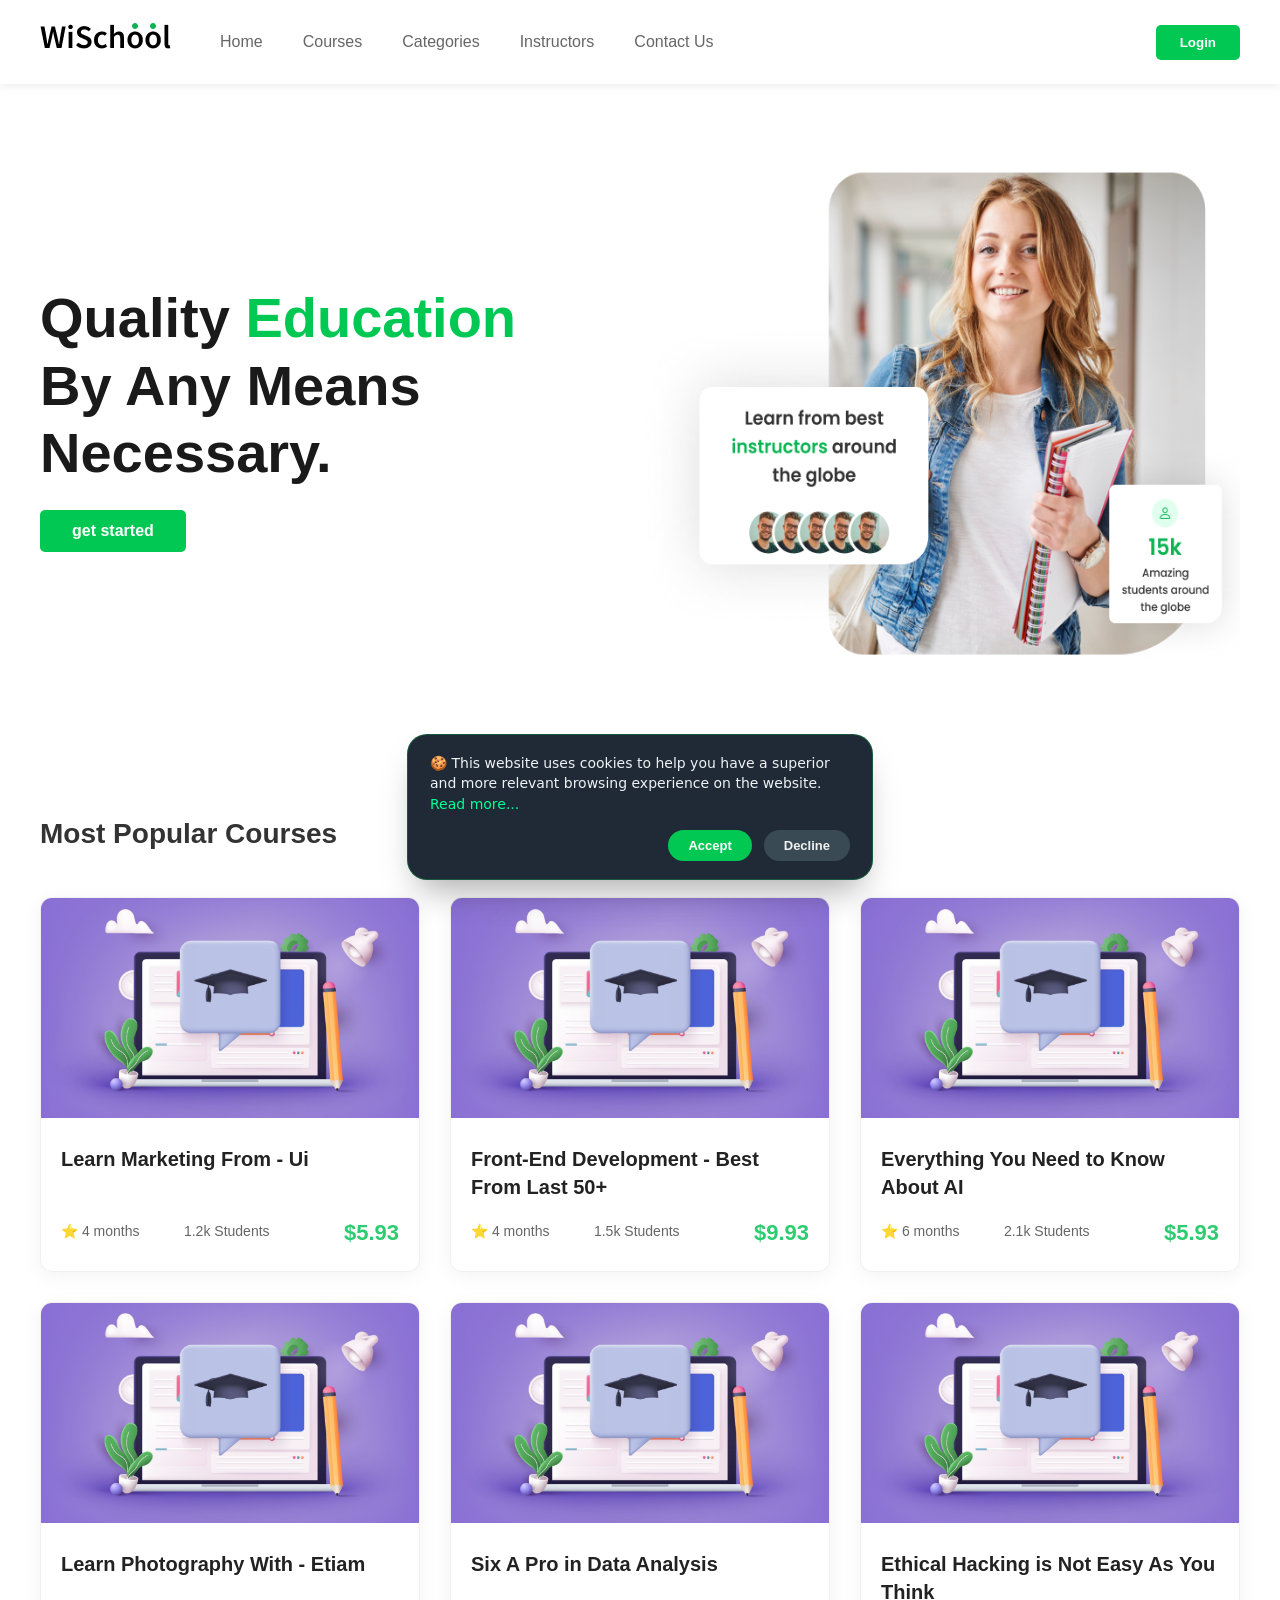
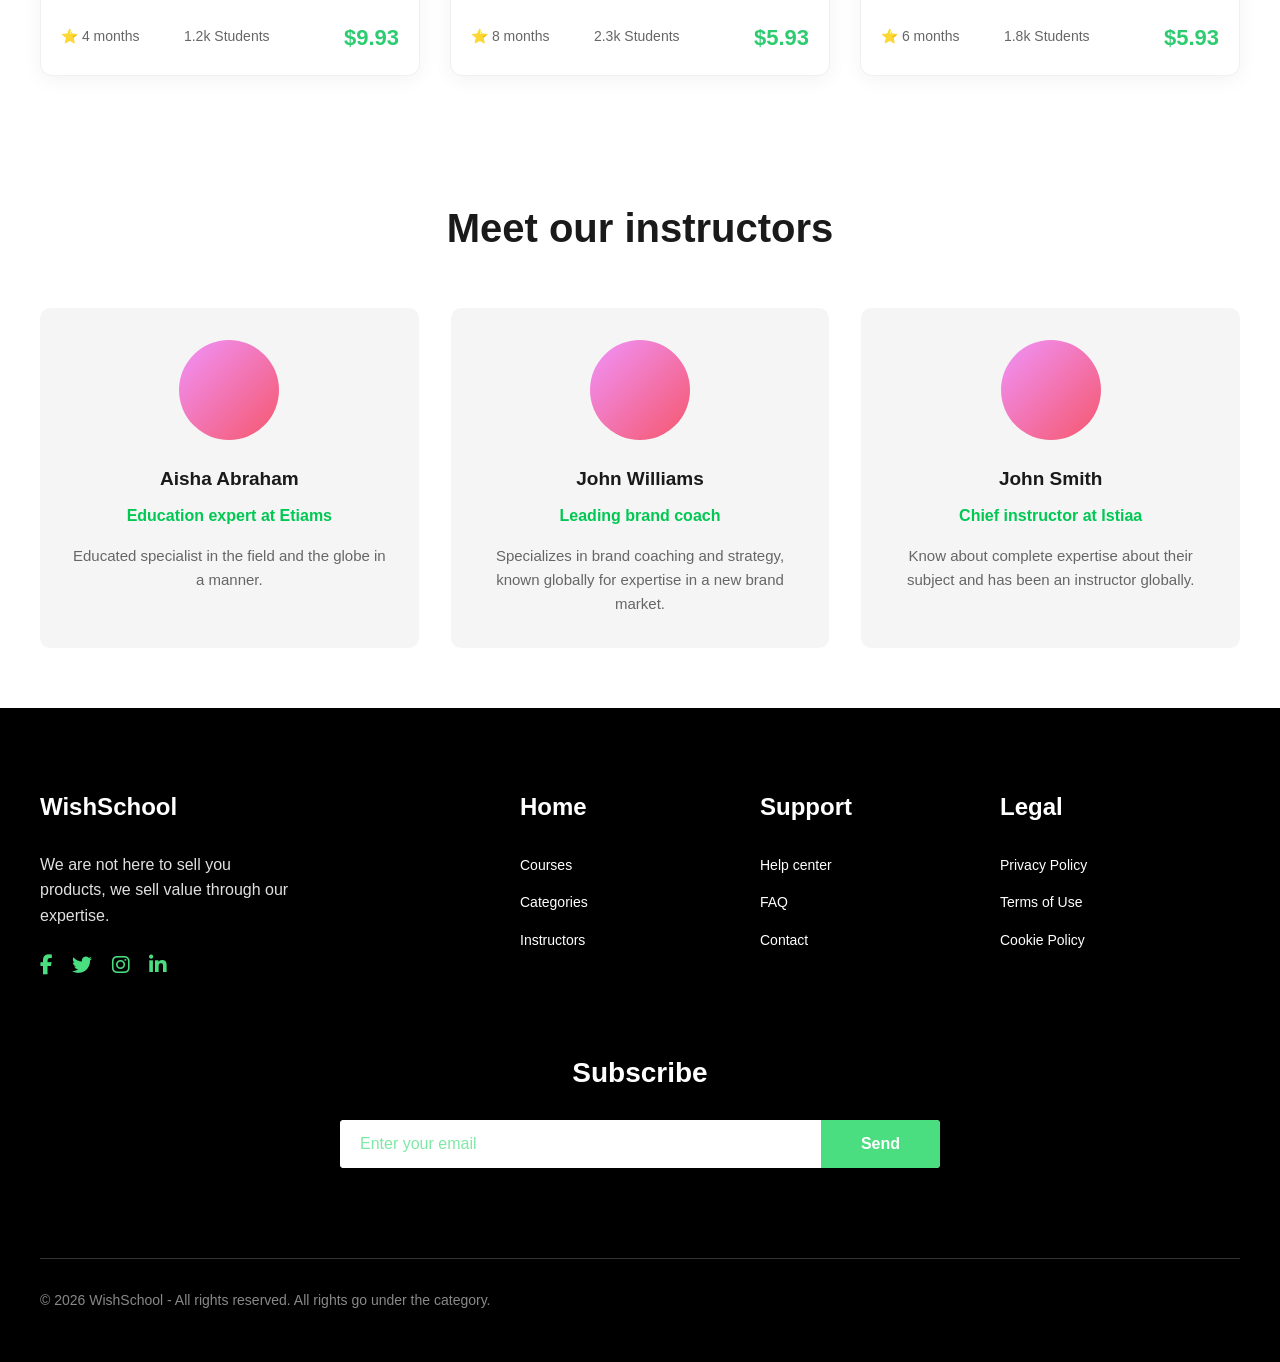
<file: index.html>
<!DOCTYPE html>
<html lang="en">
<head>
    <meta charset="UTF-8">
    <meta name="viewport" content="width=device-width, initial-scale=1.0">
    <title>WishSchool</title>
    <link rel="stylesheet" href="https://cdnjs.cloudflare.com/ajax/libs/font-awesome/6.5.1/css/all.min.css">
    <link rel="stylesheet" href="reset.css">
    <link rel="stylesheet" href="style.css">
    <link rel="stylesheet" href="responsive.css">
</head>
<body>
        <header class="header">
  <div class="container header-inner">

    <div class="logo">
     <a href="index.html"><img src="images/logo.png" alt="logo"></a>    
    </div>

    <nav class="navbar">
      <a href="#">Home</a>
      <a href="#">Courses</a>
      <a href="#">Categories</a>
      <a href="#">Instructors</a>
      <a href="#">Contact Us</a>
    </nav>
    <button class="btn-login">
      <a href="login.html">Login</a>
    </button>

    <div class="burger" id="burger"><i class="fa-solid fa-bars"></i></div>

  </div>
          
    </header>
    <section class="hero">
        <div class="container">
            <div class="hero-content">
                <h1>Quality <span class="highlight">Education</span> By Any Means Necessary.</h1>
                <button class="btn-join">get started</button>
            </div>
            <div class="hero-image">
                <img src="images/1.png" alt="Education">
            </div>
        </div>
    </section>
    <section class="popular-courses" id="courses">
        <div class="container">
            <div class="section-header">
                <h2>Most Popular Courses</h2>
            </div>
            <div class="courses-grid">
                <div class="course-card">
                    <div class="course-image"><img src="images/Best-online-course-platforms.webp" alt=""></div>
                    <h4>Learn Marketing From - Ui</h4>
                    <p class="rating">⭐ 4 months</p>
                    <p class="students">1.2k Students</p>
                    <p class="price">$5.93</p>
                </div>
                <div class="course-card">
                    <div class="course-image"><img src="images/Best-online-course-platforms.webp" alt=""></div>
                    <h4>Front-End Development - Best From Last 50+</h4>
                    <p class="rating">⭐ 4 months</p>
                    <p class="students">1.5k Students</p>
                    <p class="price">$9.93</p>
                </div>
                <div class="course-card">
                    <div class="course-image"><img src="images/Best-online-course-platforms.webp" alt=""></div>
                    <h4>Everything You Need to Know About AI</h4>
                    <p class="rating">⭐ 6 months</p>
                    <p class="students">2.1k Students</p>
                    <p class="price">$5.93</p>
                </div>
                <div class="course-card">
                    <div class="course-image"><img src="images/Best-online-course-platforms.webp" alt=""></div>
                    <h4>Learn Photography With - Etiam</h4>
                    <p class="rating">⭐ 4 months</p>
                    <p class="students">1.2k Students</p>
                    <p class="price">$9.93</p>
                </div>
                <div class="course-card">
                    <div class="course-image"><img src="images/Best-online-course-platforms.webp" alt=""></div>
                    <h4>Six A Pro in Data Analysis</h4>
                    <p class="rating">⭐ 8 months</p>
                    <p class="students">2.3k Students</p>
                    <p class="price">$5.93</p>
                </div>
                <div class="course-card">
                    <div class="course-image"><img src="images/Best-online-course-platforms.webp" alt=""></div>
                    <h4>Ethical Hacking is Not Easy As You Think</h4>
                    <p class="rating">⭐ 6 months</p>
                    <p class="students">1.8k Students</p>
                    <p class="price">$5.93</p>
                </div>
            </div>
        </div>
    </section>
    <section class="instructors" id="instructors">
        <div class="container">
            <h2>Meet our instructors</h2>
            <div class="instructors-grid">
                <div class="instructor-card">
                    <div class="instructor-avatar"></div>
                    <h4>Aisha Abraham</h4>
                    <p>Education expert at Etiams</p>
                    <p class="bio">Educated specialist in the field and the globe in a manner.</p>
                </div>
                <div class="instructor-card">
                    <div class="instructor-avatar"></div>
                    <h4>John Williams</h4>
                    <p>Leading brand coach</p>
                    <p class="bio">Specializes in brand coaching and strategy, known globally for expertise in a new brand market.</p>
                </div>
                <div class="instructor-card">
                    <div class="instructor-avatar"></div>
                    <h4>John Smith</h4>
                    <p>Chief instructor at Istiaa</p>
                    <p class="bio">Know about complete expertise about their subject and has been an instructor globally.</p>
                </div>
            </div>
        </div>
    </section>
  
    <footer class="footer">
        
        <div class="container">
            <div class="footer-content">
                <div class="footer-section">
                    
                    <h5>WishSchool</h5>
                    <p>We are not here to sell you products, we sell value through our expertise.</p>
                    <div class="social-icons">
                        <a href="#"><i class="fab fa-facebook-f"></i></a>
        <a href="#"><i class="fab fa-twitter"></i></a>
        <a href="#"><i class="fab fa-instagram"></i></a>
        <a href="#"><i class="fab fa-linkedin-in"></i></a>
   
</div>
                </div>
                
                <div class="footer-section">
                    <h5>Home</h5>
                    <ul>
                        <li><a href="#">Courses</a></li>
                        <li><a href="#">Categories</a></li>
                        <li><a href="#">Instructors</a></li>
                    </ul>
                </div>
                <div class="footer-section">
                    <h5>Support</h5>
                    <ul>
                        <li><a href="#">Help center</a></li>
                        <li><a href="#">FAQ</a></li>
                        <li><a href="#">Contact</a></li>
                    </ul>
                </div>
                
                <div class="footer-section">
                    <h5>Legal</h5>
                    <ul>
                        <li><a href="#">Privacy Policy</a></li>
                        <li><a href="#">Terms of Use</a></li>
                        <li><a href="#">Cookie Policy</a></li>
                    </ul>
                </div>
                <div class="footer-section">
                    <h5>Subscribe</h5>
                    <form class="newsletter">
                        <input type="email" placeholder="Enter your email">
                        <button type="submit">Send</button>
                    </form>
                </div>
            </div>
            <div class="footer-bottom">
                <p>&copy; 2026 WishSchool - All rights reserved. All rights go under the category.</p>
            </div>
        </div>
    </footer>
    <div id="cookieBanner" class="cookie-consent-banner" style="display: flex;">
    <p>🍪 This website uses cookies to help you have a superior and more relevant browsing experience on the website. <a href="#" id="readMoreLink">Read more...</a></p>
    <div class="cookie-buttons">
        <button id="acceptCookiesBtn" class="btn-accept">Accept</button>
        <button id="declineCookiesBtn" class="btn-decline">Decline</button>
    </div>
</div>
    
  <button id="scrollTopBtn"><i class="fa-solid fa-circle-arrow-up"></i></button>
    <script src="script.js"></script>
</body>
</html>
</file>
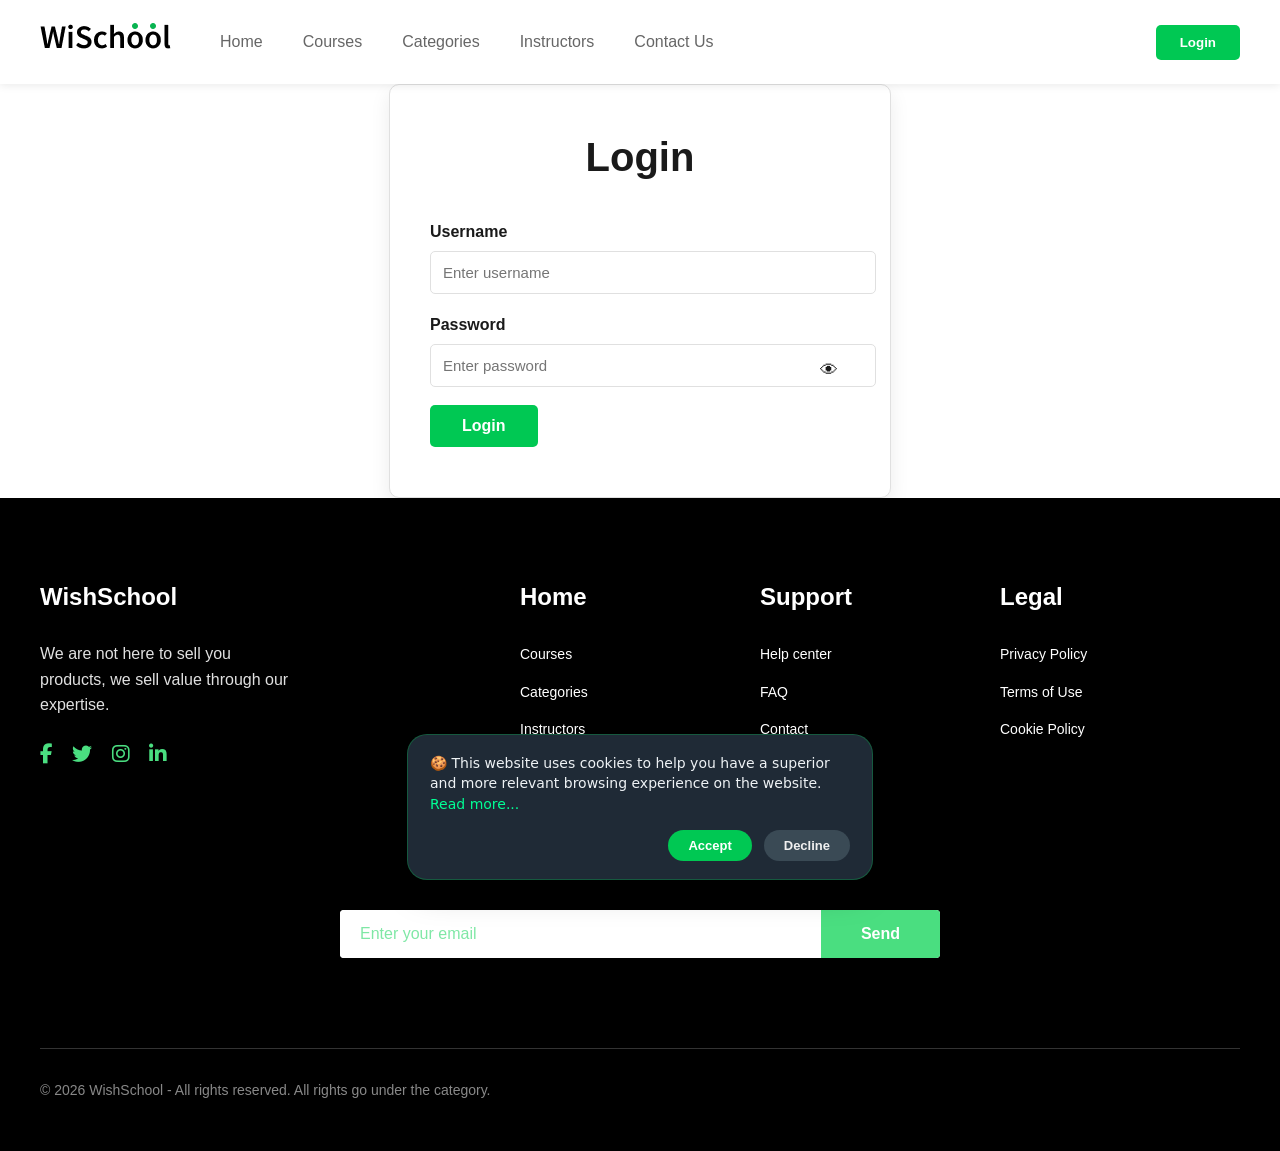
<file: login.html>
<!DOCTYPE html>
<html lang="en">
<head>
    <meta charset="UTF-8">
    <meta name="viewport" content="width=device-width, initial-scale=1.0">
    <title>WishSchool</title>
    <link rel="stylesheet" href="https://cdnjs.cloudflare.com/ajax/libs/font-awesome/6.5.1/css/all.min.css">
    <link rel="stylesheet" href="reset.css">
    <link rel="stylesheet" href="style.css">
    <link rel="stylesheet" href="login.css">
    <link rel="stylesheet" href="responsive.css">
</head>
<body>
        <header class="header">
  <div class="container header-inner">

    <div class="logo">
     <a href="index.html"><img src="images/logo.png" alt="logo"></a>    
    </div>

    <nav class="navbar">
      <a href="index.html">Home</a>
      <a href="#">Courses</a>
      <a href="#">Categories</a>
      <a href="#">Instructors</a>
      <a href="#">Contact Us</a>
    </nav>
    <button class="btn-login">
      <a href="login.html">Login</a>
    </button>

    <div class="burger" id="burger"><i class="fa-solid fa-bars"></i></div>

  </div>
          
    </header>
    <section class="login-section">
    <div class="container">
        <div class="login-box">
            <h2>Login</h2>
            <form id="loginForm">
                <label>Username</label>
                <input type="text" id="username" placeholder="Enter username">
                <label>Password</label>
                <div class="password-box">
                    <input type="password" id="password" placeholder="Enter password">
                    <span id="togglePassword">👁</span>
                </div>
                <button type="submit" class="btn-join">Login</button>
                <p id="errorMessage"></p>

            </form>

        </div>
    </div>
</section>
    
    <footer class="footer">
        
        <div class="container">
            <div class="footer-content">
                <div class="footer-section">
                    
                    <h5>WishSchool</h5>
                    <p>We are not here to sell you products, we sell value through our expertise.</p>
                    <div class="social-icons">
                        <a href="#"><i class="fab fa-facebook-f"></i></a>
        <a href="#"><i class="fab fa-twitter"></i></a>
        <a href="#"><i class="fab fa-instagram"></i></a>
        <a href="#"><i class="fab fa-linkedin-in"></i></a>
   
</div>
                </div>
                
                <div class="footer-section">
                    <h5>Home</h5>
                    <ul>
                        <li><a href="#">Courses</a></li>
                        <li><a href="#">Categories</a></li>
                        <li><a href="#">Instructors</a></li>
                    </ul>
                </div>
                <div class="footer-section">
                    <h5>Support</h5>
                    <ul>
                        <li><a href="#">Help center</a></li>
                        <li><a href="#">FAQ</a></li>
                        <li><a href="#">Contact</a></li>
                    </ul>
                </div>
                
                <div class="footer-section">
                    <h5>Legal</h5>
                    <ul>
                        <li><a href="#">Privacy Policy</a></li>
                        <li><a href="#">Terms of Use</a></li>
                        <li><a href="#">Cookie Policy</a></li>
                    </ul>
                </div>
                <div class="footer-section">
                    <h5>Subscribe</h5>
                    <form class="newsletter">
                        <input type="email" placeholder="Enter your email">
                        <button type="submit">Send</button>
                    </form>
                </div>
            </div>
            <div class="footer-bottom">
                <p>&copy; 2026 WishSchool - All rights reserved. All rights go under the category.</p>
            </div>
        </div>
    </footer>
    <div id="cookieBanner" class="cookie-consent-banner" style="display: flex;">
    <p>🍪 This website uses cookies to help you have a superior and more relevant browsing experience on the website. <a href="#" id="readMoreLink">Read more...</a></p>
    <div class="cookie-buttons">
        <button id="acceptCookiesBtn" class="btn-accept">Accept</button>
        <button id="declineCookiesBtn" class="btn-decline">Decline</button>
    </div>
</div>
    
  <button id="scrollTopBtn"><i class="fa-solid fa-circle-arrow-up"></i></button>
    <script src="script.js"></script>
</body>
</html>
</file>
<file: style.css>
body {
    font-family: 'Segoe UI', Tahoma, Geneva, Verdana, sans-serif;
    color: #1a1a1a;
    line-height: 1.6;
    background-color: #ffffff;
    text-decoration: none;
    
}
.container {
    max-width: 1200px;
    margin: 0 auto;
    padding: 0 20px;
}
h1 {
    font-size: 56px;
    font-weight: 700;
    margin-bottom: 24px;
    line-height: 1.2;
}
h2 {
    font-size: 40px;
    font-weight: 700;
    margin-bottom: 16px;
}
h3 {
    font-size: 28px;
    font-weight: 600;
}
h4 {
    font-size: 19px;
    font-weight: 600;
}
h5 {
    font-size: 16px;
    font-weight: 600;
}
.burger {
  display: none;
  font-size: 28px;
  cursor: pointer;
}
.btn-login{
    background-color: #00C853;
    color: #ffffff;
    border: none;
    padding: 10px 24px;
    border-radius: 5px;
    font-weight: 600;
    cursor: pointer;
    transition: all 0.3s ease;
}
.btn-login a {
    color: #ffffff;
    text-decoration: none;
}
.btn-login:hover {
background-color: rgb(9, 248, 112);   
}
.btn-signup a {
    color: #ffffff;
    text-decoration: none;
}
.btn-signup:hover {
    background-color: #00a847;}
.header {
    background-color: #ffffff;
    padding: 16px 0;
    box-shadow: 0 2px 8px rgba(0, 0, 0, 0.08);
    position: sticky;
    top: 0;
    z-index: 100;
}
.header .container {
    display: flex;
    justify-content: space-between;
    align-items: center;
}
.logo {
    font-size: 24px;
    font-weight: 700;
    color: #1a1a1a;
}
.navbar {
    display: flex;
    gap: 40px;
    flex: 1;
    margin-left: 48px;
}
.navbar a {
    text-decoration: none;
    color: #666666;
    font-weight: 500;
    transition: color 0.3s ease;
}
.navbar a:hover {
    color: #00C853;
}
.hero {
    padding: 80px 0;
}
.hero .container {
    display: grid;
    grid-template-columns: 1fr 1fr;
    gap: 50px;
    align-items: center;
}
.hero-image img {
   width: 601px;
   height: 500px;
}
.hero-content {
  width: 90%;
}
.highlight {
    color: #00C853;
}
.btn-join {
    background-color: #00C853;
    color: #ffffff;
    border: none;
    padding: 12px 32px;
    border-radius: 5px;
    font-size: 16px;
    font-weight: 600;
    cursor: pointer;
    transition: all 0.3s ease;
}
.btn-join:hover {
    background-color: #00a847;
    transform: translateY(-2px);
    box-shadow: 0 4px 12px rgba(0, 200, 83, 0.3);
}
.section-header {
    display: flex;
    justify-content: space-between;
    align-items: center;
    margin-bottom: 48px;
}
.section-header h2 {
    margin-bottom: 0;
}
.popular-courses {
    padding: 60px 0;
    background-color: #ffffff;
    font-family: 'Arial', sans-serif;
}

.container {
    max-width: 1200px;
    margin: 0 auto;
    padding: 0 15px;
}
.section-header {
    display: flex;
    justify-content: space-between;
    align-items: center;
    margin-bottom: 40px;
}
.section-header h2 {
    font-size: 28px;
    color: #333;
    font-weight: 700;
}
.courses-grid {
    display: grid;
    grid-template-columns: repeat(auto-fit, minmax(350px, 1fr));
    gap: 30px;
}
.course-card {
    background: #fff;
    border-radius: 12px;
    overflow: hidden;
    box-shadow: 0 4px 20px rgba(0, 0, 0, 0.05);
    padding-bottom: 20px;
    border: 1px solid #f0f0f0;
    transition: transform 0.3s ease;
}
.course-card:hover {
    transform: translateY(-5px);
}
.course-image img {
    width: 100%;
    height: 220px;
    object-fit: cover;
}
.course-card h4 {
    padding: 20px 20px 10px 20px;
    font-size: 20px;
    line-height: 1.4;
    color: #222;
    min-height: 60px;
}
.course-card .rating, 
.course-card .students {
    display: inline-block;
    padding: 0 20px;
    font-size: 14px;
    color: #666;
    margin: 5px 0;
}
.course-card .rating::before {
    color: #2ecc71;
}
.course-card .price {
    float: right;
    padding-right: 20px;
    font-weight: bold;
    font-size: 22px;
    color: #2ecc71; 
}
.course-card::after {
    content: "";
    display: table;
    clear: both;
}
.instructors {
    padding: 60px 0;
    background-color: #ffffff;
}
.instructors h2 {
    text-align: center;
    margin-bottom: 48px;
}
.instructors-grid {
    display: grid;
    grid-template-columns: repeat(3, 1fr);
    gap: 32px;
}
.instructor-card {
    background-color: #f5f5f5;
    padding: 32px;
    border-radius: 10px;
    text-align: center;
    transition: all 0.3s ease;
}
.instructor-card:hover {
    background-color: #ffffff;
    box-shadow: 0 12px 24px rgba(0, 0, 0, 0.1);
}
.instructor-avatar {
    width: 100px;
    height: 100px;
    border-radius: 50%;
    background: linear-gradient(135deg, #f093fb 0%, #f5576c 100%);
    margin: 0 auto 24px;
}
.instructor-card h4 {
    margin-bottom: 8px;
}
.instructor-card > p:first-of-type {
    color: #00C853;
    font-weight: 600;
    margin-bottom: 16px;
}
.instructor-card .bio {
    color: #666666;
    font-size: 15px;
    line-height: 1.6;
}
.footer {
    background-color: #000000; 
    color: #ffffff;
    padding: 80px 0 50px 0;
    font-family: 'Arial', sans-serif;
}
.cookie-banner {
  position: fixed;
  bottom: 20px;
  left: 20px;
  background: #1a1a1a;
  color: white;
  padding: 15px;
  border-radius: 8px;
}

.container {
    max-width: 1200px;
    margin: 0 auto;
    padding: 0 20px;
}
.footer-content {
    display: flex;
    justify-content: space-between;
    flex-wrap: wrap;
    margin-bottom: 60px;
}
.footer-section {
    flex: 1;
    min-width: 150px;
    margin-bottom: 30px;
}
.footer-section:first-child {
    flex: 2;
}

.footer-section h5 {
    font-size: 24px;
    margin-bottom: 25px;
    font-weight: bold;
}
.footer-section p {
    font-size: 16px;
    line-height: 1.6;
    color: #e0e0e0;
    max-width: 250px;
}
.footer-section ul {
    list-style: none;
    padding: 0;
}
.footer-section ul li {
    margin-bottom: 12px;
}
.footer-section ul li a {
    color: #ffffff;
    text-decoration: none;
    font-size: 14px;
    transition: color 0.3s;
}
.footer-section ul li a:hover {
    color: #4ade80; 
}
.footer-section:last-child {
    width: 100%;
    flex: none;
    text-align: center;
    margin-top: 40px;
}
.footer-section:last-child h5 {
    font-size: 28px;
    margin-bottom: 25px;
}
.newsletter {
    display: flex;
    max-width: 600px;
    margin: 0 auto;
    background: #fff;
    border-radius: 4px;
    overflow: hidden;
}
.newsletter input {
    flex: 1;
    padding: 15px 20px;
    border: none;
    outline: none;
    font-size: 16px;
    color: #4ade80;
}
.newsletter input::placeholder {
    color: #4ade80;
    opacity: 0.7;
}
.newsletter button {
    background-color: #4ade80; /* ღია მწვანე ფერი */
    color: #fff;
    padding: 0 40px;
    border: none;
    cursor: pointer;
    font-size: 16px;
    font-weight: bold;
    transition: background 0.3s;
}
.newsletter button:hover {
    background-color: #38c172;
}
.footer-bottom {
    border-top: 1px solid #333;
    padding-top: 30px;
    text-align: left;
    font-size: 14px;
    color: #888;
}
.social-icons {
    margin-top: 20px;
}
.social-icons a {
    color: #4ade80;
    font-size: 20px;
    margin-right: 15px;
    text-decoration: none;
}
.social-icons a:hover  {
    color: white;
}
#scrollTopBtn {
  position: fixed;
  bottom: 20px;
  right: 20px;
  width: 50px;
  height: 50px;
  border: none;
  border-radius: 50%;
  background-color: #1a1a1a;
  color: white;
  font-size: 20px;
  cursor: pointer;
  display: none;
  box-shadow: 0 4px 10px rgba(0,0,0,0.3);
  transition: 0.3s;
}

#scrollTopBtn:hover {
  background-color: #444;
  transform: scale(1.1);
}
.cookie-consent-banner {
    position: fixed;
    bottom: 20px;
    left: 50%;
    transform: translateX(-50%);
    width: auto;
    min-width: 280px;
    max-width: 420px;
    background: #1f2a36;
    backdrop-filter: blur(2px);
    color: #f0f0f0;
    padding: 18px 22px;
    border-radius: 20px;
    display: flex;
    flex-direction: column;
    gap: 16px;
    box-shadow: 0 20px 35px -12px rgba(0,0,0,0.35);
    z-index: 10000;
    border: 1px solid rgba(0,200,83,0.3);
    font-family: 'Segoe UI', system-ui;
}
.cookie-consent-banner p {
    margin: 0;
    font-size: 14px;
    line-height: 1.45;
    color: #eef2f5;
}
.cookie-consent-banner a {
    color: #00ff95;
    text-decoration: none;
    font-weight: 500;
}
.cookie-consent-banner a:hover {
    text-decoration: underline;
}
.cookie-buttons {
    display: flex;
    gap: 12px;
    justify-content: flex-end;
}
.cookie-buttons button {
    border: none;
    padding: 8px 20px;
    border-radius: 40px;
    font-weight: 600;
    font-size: 13px;
    cursor: pointer;
    transition: 0.2s;
}
.btn-accept {
    background-color: #00C853;
    color: white;
}
.btn-accept:hover {
    background-color: #00a847;
    transform: scale(1.02);
}
.btn-decline {
    background-color: #3a4a55;
    color: #f0f0f0;
}
.btn-decline:hover {
    background-color: #4f5f6b;
}
</file>
<file: responsive.css>
.mobile-login {
  display: none;
}

@media (max-width: 1024px) {
  h1 { font-size: 44px; }
  h2 { font-size: 32px; }
  .navbar { gap: 24px; margin-left: 24px; }
  .hero { padding: 60px 0; }
  .hero .container { gap: 32px; }
  .hero-image img { width: 100%; height: auto; }
  .courses-grid { grid-template-columns: repeat(2, 1fr); gap: 24px; }
  .instructors-grid { grid-template-columns: repeat(3, 1fr); gap: 20px; }
  .footer-content { grid-template-columns: repeat(3, 1fr); }
}
@media (max-width: 768px) {
     .mobile-login {
    display: block;
    background: #00C853;
    color: white;
    padding: 12px 20px;
    border-radius: 8px;
    text-align: center;
  }
  h1 { 
    font-size: 34px; 
}
  h2 { font-size: 26px;
 }
  .header-inner { position: relative; 
}
  .navbar {
    
    display: none;
    flex-direction: column;
    gap: 0;
    margin-left: 0;
    position: absolute;
    top: 100%;
    left: 0;
    right: 0;
    background: #ffffff;
    box-shadow: 0 8px 16px rgba(0,0,0,0.1);
    padding: 12px 0;
    z-index: 200;
  }
  .navbar.open {
     display: flex;
 }
  .navbar a {
    padding: 12px 24px;
    border-bottom: 1px solid #f0f0f0;
    font-size: 15px;
  }
  .navbar a:last-child {
     border-bottom: none;
     }
  .mobile-login {
    display: block;
    background-color: #00C853;
    color: #ffffff !important;
    text-align: center;
    margin: 8px 16px 4px;
    border-radius: 6px;
    padding: 10px 16px !important;
    border-bottom: none !important;
    font-weight: 600;
  }

  /* Hero — stack vertically, image below */
  .hero { 
    padding: 40px 0; 
}
  .hero .container {
    grid-template-columns: 1fr;
    text-align: center;
  }
  .hero-content { 
    width: 100%;
 }
  .hero-image { 
    order: 1; 
}
  .hero-image img { 
    width: 100%;
     height: auto;
      max-height: 340px; 
      object-fit: cover;
       border-radius: 12px; }
  .hero-content { 
    order: 0;
 }

  .courses-grid { grid-template-columns: repeat(2, 1fr); gap: 20px; }
  .instructors-grid { grid-template-columns: repeat(2, 1fr); gap: 20px; }

  .footer-content { grid-template-columns: repeat(2, 1fr); gap: 24px; }
}

/* ═══════════════════════════════════════════
   RESPONSIVE — 480px (Mobile)
═══════════════════════════════════════════ */
@media (max-width: 480px) {
  h1 { font-size: 28px; line-height: 1.25; }
  h2 { font-size: 22px; }

  .container { padding: 0 16px; }

  /* Header */
  .logo img { height: 32px; }

  /* Hero — match screenshot exactly */
  .hero { padding: 32px 0 24px; }
  .hero .container {
    grid-template-columns: 1fr;
    gap: 28px;
    text-align: left;
  }
  .hero-content { order: 0; width: 100%; }
  .hero-image  { order: 1; }
  .hero-image img {
    width: 100%;
    height: 260px;
    object-fit: cover;
    border-radius: 16px;
  }
  .btn-join {
    padding: 12px 28px;
    font-size: 15px;
  }

  /* Courses — 1 column */
  .courses-grid { grid-template-columns: 1fr; gap: 16px; }
  .course-card h4 { padding-left: 16px; padding-right: 16px; }
  .course-card .rating,
  .course-card .students,
  .course-card .price { padding-left: 16px; padding-right: 16px; }

  /* Instructors — 1 column */
  .instructors-grid { grid-template-columns: 1fr; gap: 16px; }

  /* Footer */
  .footer-content { grid-template-columns: 1fr 1fr; gap: 20px; }
  .footer-section:first-child { grid-column: 1 / -1; }
  .newsletter input {
    width: 100%;
    padding: 10px 14px;
    border-radius: 5px;
    border: 1px solid rgba(255,255,255,0.2);
    background: rgba(255,255,255,0.08);
    color: #fff;
    margin-bottom: 8px;
    font-size: 14px;
  }
  .newsletter { display: flex; flex-direction: column; gap: 8px; }
  .newsletter button { width: 100%; }

  /* Cookie banner — full width bottom bar on mobile */
  .cookie-banner {
    left: 0;
    right: 0;
    bottom: 0;
    max-width: 100%;
    border-radius: 12px 12px 0 0;
    padding: 14px 20px;
  }
}

@media (max-width: 768px){

.navbar{
    position:absolute;
    top:70px;
    right:0;
    background:white;
    flex-direction:column;
    width:200px;
    display:none;
    padding:20px;
    box-shadow:0 10px 20px rgba(0,0,0,0.1);
}

.navbar.active{
    display:flex;
}

.burger{
    display:block;
}

.desktop-login{
    display:none;
}

.hero .container{
    grid-template-columns:1fr;
    text-align:center;
}

.instructors-grid{
    grid-template-columns:1fr;
}

.courses-grid{
    grid-template-columns:1fr;
}

}
@media (max-width:768px){

.burger{
display:block;
}

/* navbar გახსნის სტილი */

.navbar{
position:fixed;
top:70px;
left:0;
width:100%;
height:100vh;

background:#c8dfd2;

display:flex;
flex-direction:column;
justify-content:center;
align-items:center;

gap:35px;

transform:translateY(-120%);
transition:0.4s ease;
}

/* როცა გახსნილია */

.navbar.active{
transform:translateY(0);
}

/* ლინკების სტილი */

.navbar a{
font-size:28px;
font-weight:600;
color:black;
text-decoration:none;
}

}
</file>
<file: login.css>
<<<<<<< HEAD
.login-section {
    padding: 80px 0;
    background-color: #f5f5f5;
}
.login-box {
    max-width: 420px;
    margin: 0 auto;
    background: #ffffff;
    padding: 40px;
    border-radius: 10px;
    border: 1px solid #e0e0e0;
    box-shadow: 0 8px 20px rgba(0,0,0,0.08);
}
.login-box h2 {
    text-align: center;
    margin-bottom: 30px;
}
.login-box label {
    display: block;
    font-weight: 600;
    margin-bottom: 6px;
}
.login-box input[type="text"],
.login-box input[type="password"] {
    width: 100%;
    padding: 12px;
    border: 1px solid #e0e0e0;
    border-radius: 5px;
    margin-bottom: 18px;
    font-size: 15px;
    transition: all 0.3s ease;
}
.login-box input:focus {
    border-color: #00C853;
    outline: none;
    box-shadow: 0 0 0 2px rgba(0,200,83,0.15);
}
.login-box input[type="submit"] {
    width: 100%;
    background-color: #00C853;
    color: #ffffff;
    border: none;
    padding: 12px;
    border-radius: 5px;
    cursor: pointer;
    transition: all 0.3s ease;
}
.login-box input[type="submit"]:hover {
    background-color: #00a847;
    transform: translateY(-2px);
}
.password-box {
    position: relative;
}
.password-box input {
    width: 100%;
}
#togglePassword {
    position: absolute;
    right: 12px;
    top: 12px;
    cursor: pointer;
    font-size: 18px;
}
#errorMessage {
    color: red;
    margin-top: 10px;
}
=======
.login-section {
    padding: 80px 0;
    background-color: #f5f5f5;
}
.login-box {
    max-width: 420px;
    margin: 0 auto;
    background: #ffffff;
    padding: 40px;
    border-radius: 10px;
    border: 1px solid #e0e0e0;
    box-shadow: 0 8px 20px rgba(0,0,0,0.08);
}
.login-box h2 {
    text-align: center;
    margin-bottom: 30px;
}
.login-box label {
    display: block;
    font-weight: 600;
    margin-bottom: 6px;
}
.login-box input[type="text"],
.login-box input[type="password"] {
    width: 100%;
    padding: 12px;
    border: 1px solid #e0e0e0;
    border-radius: 5px;
    margin-bottom: 18px;
    font-size: 15px;
    transition: all 0.3s ease;
}
.login-box input:focus {
    border-color: #00C853;
    outline: none;
    box-shadow: 0 0 0 2px rgba(0,200,83,0.15);
}
.login-box input[type="submit"] {
    width: 100%;
    background-color: #00C853;
    color: #ffffff;
    border: none;
    padding: 12px;
    border-radius: 5px;
    cursor: pointer;
    transition: all 0.3s ease;
}
.login-box input[type="submit"]:hover {
    background-color: #00a847;
    transform: translateY(-2px);
}
.password-box {
    position: relative;
}
.password-box input {
    width: 100%;
}
#togglePassword {
    position: absolute;
    right: 12px;
    top: 12px;
    cursor: pointer;
    font-size: 18px;
}
#errorMessage {
    color: red;
    margin-top: 10px;
}
>>>>>>> 9f5d0fd3a5ecf7de631196125311a26888d2b3d7
</file>
